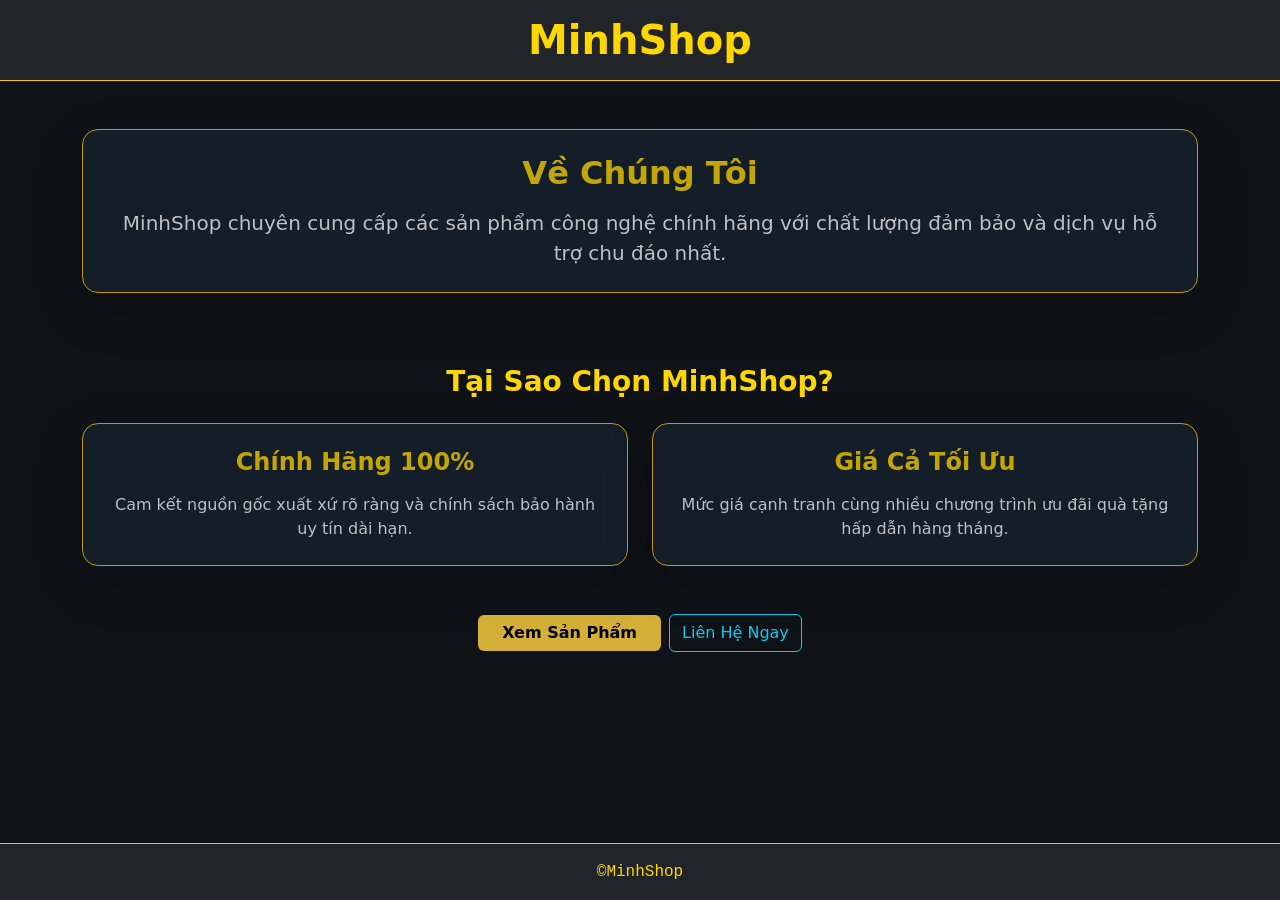
<file: index.html>
<!DOCTYPE html>
<html lang="vi">
<!-- Thẻ gốc, tiếng Việt -->

<head>
  <!-- Phần chứa cấu hình trang web -->

  <meta charset="utf-8">
  <!-- Hiển thị tiếng Việt không lỗi font -->

  <meta name="viewport" content="width=device-width, initial-scale=1.0">
  <!-- Vừa vặn màn hình điện thoại -->

  <title>MinhShop</title>

  <link href="https://cdn.jsdelivr.net/npm/bootstrap@5.3.0/dist/css/bootstrap.min.css" rel="stylesheet">
  <!-- Nhúng giao diện Bootstrap 5 -->

  <style>
    /* CSS tùy chỉnh */
    body {
      background-color: #0f1217; /* Nền đen xám */
      color: #e0e6ed;            /* Chữ trắng xám */
    }
    .text-gold {
      color: #ffd700 !important; /* Chữ màu vàng */
    }
    .btn-gold {
      background-color: #d4af37; /* Nút màu vàng */
      color: #000;                /* Chữ đen */
      font-weight: bold;          /* Chữ in đậm */
      border: none;               /* Bỏ viền nút */
    }
    .btn-gold:hover {
      background-color: #ffdf00; /* Đổi màu khi di chuột vào nút */
      color: #000;
    }
    .content-box {
      background-color: #16222f; /* Nền xanh biển đậm */
      border: 1px solid #1d3557; /* Viền mỏng */
    }
  </style>
</head>

<body class="d-flex flex-column min-vh-100">
  <!-- 
    body: Thẻ chứa nội dung trang
    d-flex: Bật Flexbox
    flex-column: Xếp dọc từ trên xuống
    min-vh-100: Đẩy Footer luôn dính đáy màn hình
  -->

  <!-- ĐẦU TRANG -->
  <div class="p-3 bg-dark text-center border-bottom border-warning shadow-sm">
    <!-- 
      div: Khối chứa
      p-3: Lề trong mức 3
      bg-dark: Nền màu tối
      text-center: Căn giữa chữ
      border-bottom: Viền dưới
      border-warning: Viền màu vàng
      shadow-sm: Đổ bóng nhẹ
    -->
    <h1 class="m-0 fw-bold text-gold">MinhShop</h1>
    <!-- 
      h1: Tiêu đề lớn nhất
      m-0: Bỏ lề ngoài
      fw-bold: In đậm chữ
      text-gold: Chữ màu vàng
    -->
  </div>

  <!-- KHUNG GIỚI THIỆU -->
  <div class="container my-5">
    <!-- 
      container: Gom gọn nội dung vào giữa
      my-5: Lề ngoài trên/dưới mức 5
    -->
    <div class="p-4 content-box rounded-4 shadow-lg border border-warning opacity-75 text-center">
      <!-- 
        p-4: Lề trong mức 4
        content-box: Khung nền xanh
        rounded-4: Bo tròn 4 góc
        shadow-lg: Đổ bóng đậm
        border border-warning: Viền màu vàng
        opacity-75: Làm mờ nhẹ 75%
      -->
      <h2 class="text-gold fw-bold mb-3">Về Chúng Tôi</h2>
      <!-- 
        h2: Tiêu đề cấp 2
        mb-3: Lề ngoài phía dưới mức 3
      -->

      <p class="mb-0 text-light fs-5">MinhShop chuyên cung cấp các sản phẩm công nghệ chính hãng với chất lượng đảm bảo và dịch vụ hỗ trợ chu đáo nhất.</p>
      <!-- 
        p: Đoạn văn bản
        mb-0: Bỏ lề dưới
        text-light: Chữ màu sáng
        fs-5: Cỡ chữ mức 5
      -->
    </div>
  </div>

  <!-- NỘI DUNG CHÍNH -->
  <div class="container my-4 flex-grow-1">
    <!-- flex-grow-1: Tự giãn độ cao chiếm chỗ trống -->

    <h3 class="text-gold fw-bold text-center mb-4">Tại Sao Chọn MinhShop?</h3>
    <!-- h3: Tiêu đề cấp 3 | mb-4: Lề dưới mức 4 -->

    <div class="row g-4">
      <!-- 
        row: Hàng lưới (Grid)
        g-4: Khoảng cách giữa các cột mức 4
      -->

      <!-- CỘT 1 -->
      <div class="col-md-6">
        <!-- col-md-6: Chia đôi màn hình (50% độ rộng) -->
        <div class="p-4 content-box rounded-4 shadow-lg h-100 border border-warning opacity-75 text-center">
          <!-- h-100: Chiều cao 100% bằng cột bên -->
          <h4 class="text-gold fw-bold mb-3">Chính Hãng 100%</h4>
          <!-- h4: Tiêu đề cấp 4 -->
          <p class="m-0 text-light">Cam kết nguồn gốc xuất xứ rõ ràng và chính sách bảo hành uy tín dài hạn.</p>
          <!-- m-0: Bỏ lề ngoài -->
        </div>
      </div>

      <!-- CỘT 2 -->
      <div class="col-md-6">
        <div class="p-4 content-box rounded-4 shadow-lg h-100 border border-warning opacity-75 text-center">
          <h4 class="text-gold fw-bold mb-3">Giá Cả Tối Ưu</h4>
          <p class="m-0 text-light">Mức giá cạnh tranh cùng nhiều chương trình ưu đãi quà tặng hấp dẫn hàng tháng.</p>
        </div>
      </div>

    </div>

    <!-- CÁC NÚT ĐIỀU HƯỚNG -->
    <div class="d-flex justify-content-center align-items-center gap-2 mt-5">
      <!-- 
        d-flex: Bật Flexbox
        justify-content-center: Căn giữa theo chiều ngang
        align-items-center: Căn giữa theo chiều dọc
        gap-2: Khoảng cách giữa 2 nút mức 2
        mt-5: Lề trên mức 5
      -->
      <a href="index1.html" class="btn btn-gold px-4">Xem Sản Phẩm</a>
      <!-- 
        a: Link chuyển trang
        href="...": Đường dẫn đích
        btn: Kiểu nút bấm
        btn-gold: Nút màu vàng
        px-4: Lề trong trái/phải mức 4
      -->
      <a href="index2.html" class="btn btn-outline-info">Liên Hệ Ngay</a>
      <!-- btn-outline-info: Nút viền màu xanh -->
    </div>
  </div>

  <!-- CHÂN TRANG -->
  <footer class="p-3 bg-dark text-center mt-auto border-top border-warning">
    <!-- 
      footer: Thẻ chân trang
      mt-auto: Đẩy footer xuống vị trí thấp nhất
      border-top: Viền phía trên
    -->
    <p class="m-0 text-gold font-monospace">©MinhShop</p>
    <!-- font-monospace: Font chữ phông máy tính -->
  </footer>

</body>
</html>
</file>
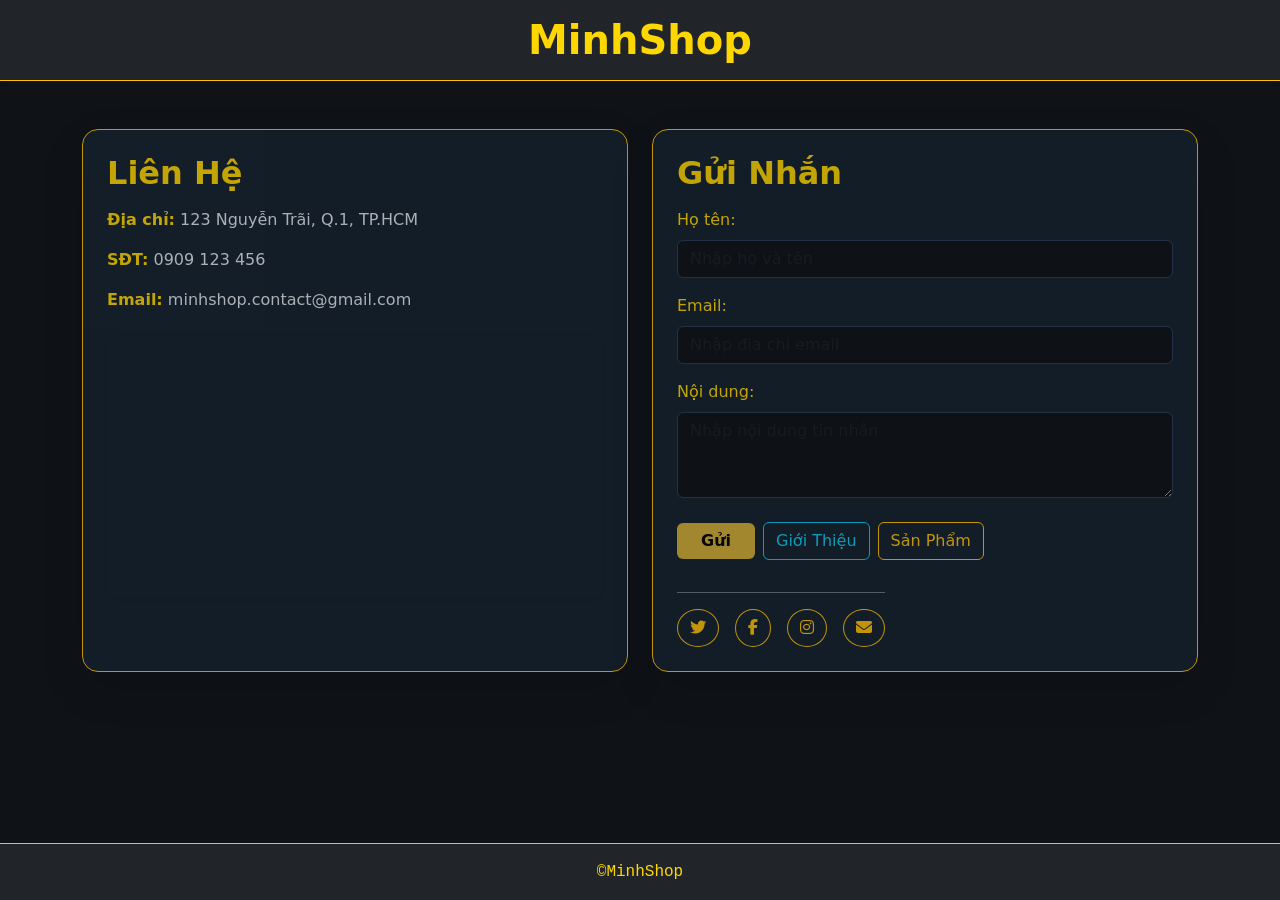
<file: index2.html>
<!DOCTYPE html>
<html lang="vi">
<!-- Thẻ gốc, ngôn ngữ tiếng Việt -->

<head>
  <!-- Chứa cấu hình trang web -->

  <meta charset="utf-8">
  <!-- Hiển thị tiếng Việt không lỗi font -->

  <meta name="viewport" content="width=device-width, initial-scale=1.0">
  <!-- Co giãn vừa vặn màn hình điện thoại -->

  <title>MinhShop</title>

  <link href="https://cdn.jsdelivr.net/npm/bootstrap@5.3.0/dist/css/bootstrap.min.css" rel="stylesheet">
  <!-- Nhúng thư viện Bootstrap 5 -->

  <link rel="stylesheet" href="https://cdnjs.cloudflare.com/ajax/libs/font-awesome/6.4.0/css/all.min.css">
  <!-- Nhúng thư viện icon FontAwesome -->

  <style>
    /* CSS tùy chỉnh */
    body {
      background-color: #0f1217; /* Nền tối */
      color: #e0e6ed;            /* Chữ sáng */
    }
    .text-gold {
      color: #ffd700 !important; /* Chữ màu vàng kim */
    }
    .btn-gold {
      background-color: #d4af37; /* Nút màu vàng */
      color: #000;                /* Chữ đen */
      font-weight: bold;          /* Chữ in đậm */
      border: none;               /* Xóa viền nút */
    }
    .btn-gold:hover {
      background-color: #ffdf00; /* Đổi màu khi di chuột vào nút */
      color: #000;
    }
    .content-box {
      background-color: #16222f; /* Nền khung nội dung */
      border: 1px solid #1d3557; /* Viền mỏng xanh */
    }
    .form-control-dark {
      background-color: #0f1217; /* Ô nhập liệu nền tối */
      color: #ffffff;             /* Chữ nhập vào màu trắng */
      border: 1px solid #2a3d54;  /* Viền xám xanh */
    }
    .form-control-dark:focus {
      background-color: #0f1217;
      color: #ffffff;
      border-color: #d4af37;     /* Viền sáng vàng khi click chọn */
      box-shadow: 0 0 0 0.25rem rgba(212, 175, 55, 0.25); /* Đổ bóng vàng */
    }
    .social-icon-bordered {
      width: 38px;
      height: 38px;
      display: inline-flex;
      align-items: center;
      justify-content: center;
      font-size: 1.1rem;
      color: #ffd700;
      background-color: #0f1217;
      border: 1px solid #d4af37;
      border-radius: 8px;        /* Bo tròn nhẹ nút icon */
      text-decoration: none;
      transition: all 0.3s ease; /* Chuyển động mượt */
      box-shadow: 0 2px 5px rgba(0, 0, 0, 0.5);
    }
    .social-icon-bordered:hover {
      color: #000;
      background-color: #ffd700;
      border-color: #ffdf00;
      transform: translateY(-2px); /* Nhô nhẹ lên khi di chuột vào */
      box-shadow: 0 0 10px rgba(255, 215, 0, 0.6);
    }
  </style>
</head>

<body class="d-flex flex-column min-vh-100">
  <!-- 
    body: Thẻ chứa nội dung
    d-flex: Bật Flexbox
    flex-column: Xếp dọc các khối
    min-vh-100: Đẩy Footer luôn dính đáy màn hình
  -->

  <!-- HEADER (ĐẦU TRANG) -->
  <div class="p-3 bg-dark text-center border-bottom border-warning shadow-sm">
    <!-- 
      div: Khối chứa
      p-3: Lề trong mức 3
      bg-dark: Nền màu tối
      text-center: Căn giữa chữ
      border-bottom: Viền ở cạnh dưới
      border-warning: Viền màu vàng
      shadow-sm: Đổ bóng nhẹ
    -->
    <h1 class="m-0 fw-bold text-gold">MinhShop</h1>
    <!-- 
      h1: Tiêu đề lớn nhất
      m-0: Bỏ lề ngoài
      fw-bold: Chữ in đậm
      text-gold: Chữ màu vàng kim
    -->
  </div>

  <!-- NỘI DUNG CHÍNH -->
  <div class="container my-5 flex-grow-1">
    <!-- 
      container: Gom gọn nội dung vào giữa
      my-5: Lề trên/dưới mức 5
      flex-grow-1: Tự giãn độ cao chiếm khoảng trống
    -->
    <div class="row g-4">
      <!-- 
        row: Hàng trong hệ thống lưới
        g-4: Khoảng cách giữa các cột mức 4
      -->

      <!-- CỘT TRÁI: THÔNG TIN LIÊN HỆ & BẢN ĐỒ -->
      <div class="col-md-6">
        <!-- col-md-6: Chia đôi màn hình (50% độ rộng) -->
        <div class="p-4 content-box rounded-4 shadow-lg h-100 border border-warning opacity-75">
          <!-- 
            p-4: Lề trong mức 4
            content-box: Khung nền xanh
            rounded-4: Bo tròn 4 góc
            shadow-lg: Đổ bóng đậm
            h-100: Chiều cao 100% bằng cột bên
            border border-warning: Viền màu vàng
            opacity-75: Làm mờ nhẹ 75%
          -->
          <h2 class="text-gold fw-bold mb-3">Liên Hệ</h2>
          <!-- 
            h2: Tiêu đề cấp 2
            mb-3: Lề dưới mức 3
          -->

          <p><b class="text-gold">Địa chỉ:</b> 123 Nguyễn Trãi, Q.1, TP.HCM</p>
          <!-- 
            p: Đoạn văn
            b: Thẻ in đậm văn bản
          -->

          <p><b class="text-gold">SĐT:</b> 0909 123 456</p>
          <p><b class="text-gold">Email:</b> minhshop.contact@gmail.com</p>
          
          <!-- Bản đồ Google Map -->
          <iframe 
            src="https://www.google.com/maps/embed?pb=!1m18!1m12!1m3!1d3919.6696086202425!2d106.68006831480063!3d10.762201292330756!2m3!1f0!2f0!3f0!3m2!1i1024!2i768!4f13.1!3m3!1m2!1s0x31752f1b7c3ed289%3A0xa06648f9a50a10c2!2zTmd1eeG7gW4gVHLDo2ksIFE1LCBUaMOgbmggcGjhu5EgSOG7kyBDaMOtIE1pbmgsIFZp4buHdCBOYW0!5e0!3m2!1svi!2s!4v1650000000000!5m2!1svi!2s" 
            width="100%" 
            height="260" 
            style="border:0;"
            class="rounded-3 shadow-sm mt-2">
          </iframe>
          <!-- 
            iframe: Thẻ nhúng trang web/bản đồ bên ngoài
            width="100%": Rộng tràn khung
            rounded-3: Bo góc mức 3
            mt-2: Lề trên mức 2
          -->
        </div>
      </div>

      <!-- CỘT PHẢI: FORM GỬI TIN NHẮN -->
      <div class="col-md-6">
        <div class="p-4 content-box rounded-4 shadow-lg h-100 border border-warning opacity-75">
          <h2 class="text-gold fw-bold mb-3">Gửi Nhắn</h2>
          
          <form>
            <!-- form: Khung chứa các ô nhập tin nhắn -->

            <div class="mb-3">
              <label class="form-label text-gold">Họ tên:</label>
              <!-- 
                label: Nhãn tên ô nhập
                form-label: Định dạng nhãn chuẩn
              -->

              <input type="text" class="form-control form-control-dark" placeholder="Nhập họ và tên">
              <!-- 
                input: Ô nhập dòng ngắn
                type="text": Nhập văn bản
                form-control: Kiểu ô nhập Bootstrap
                placeholder: Chữ gợi ý ẩn
              -->
            </div>
            
            <div class="mb-3">
              <label class="form-label text-gold">Email:</label>
              <input type="email" class="form-control form-control-dark" placeholder="Nhập địa chỉ email">
              <!-- type="email": Ô nhập định dạng email -->
            </div>
            
            <div class="mb-3">
              <label class="form-label text-gold">Nội dung:</label>
              <textarea class="form-control form-control-dark" rows="3" placeholder="Nhập nội dung tin nhắn"></textarea>
              <!-- 
                textarea: Ô nhập văn bản nhiều dòng
                rows="3": Chiều cao bằng 3 dòng văn bản
              -->
            </div>
            
            <!-- Nút bấm và icon mạng xã hội -->
            <div class="d-flex align-items-center justify-content-between flex-wrap gap-2 mt-4">
              <!-- 
                justify-content-between: Đẩy các nhóm ra 2 mép
                flex-wrap: Tự động xuống dòng khi thiếu không gian
                gap-2: Khoảng cách các phần tử mức 2
                mt-4: Lề trên mức 4
              -->
              <div class="d-flex align-items-center gap-2">
                <!-- align-items-center: Căn thẳng hàng theo chiều dọc -->

                <button type="button" class="btn btn-gold px-4">Gửi</button>
                <!-- 
                  button: Nút bấm
                  px-4: Lề trong trái/phải mức 4
                -->

                <a href="index1.html" class="btn btn-outline-info">Giới Thiệu</a>
                <!-- btn-outline-info: Nút viền màu xanh thông tin -->

                <a href="index.html" class="btn btn-outline-warning">Sản Phẩm</a>
                <!-- btn-outline-warning: Nút viền màu vàng cảnh báo -->
              </div>

              <!-- Dãy icon mạng xã hội -->
              <div class="text-center mt-4 pt-3 border-top border-secondary">
                <!-- 
                  pt-3: Lề trong phía trên mức 3
                  border-top: Viền ở cạnh trên
                  border-secondary: Viền màu xám
                -->
                <div class="d-flex justify-content-center gap-3">
                  <!-- gap-3: Khoảng cách giữa các icon mức 3 -->

                  <a href="https://www.twitter.com" target="_blank" class="btn btn-outline-warning social-avatar rounded-circle">
                    <!-- 
                      target="_blank": Mở trang liên kết trong tab mới
                      rounded-circle: Bo tròn tuyệt đối thành hình tròn
                    -->
                    <i class="fab fa-twitter"></i>
                    <!-- 
                      i: Thẻ chứa icon
                      fab fa-twitter: Class hiển thị logo Twitter từ FontAwesome
                    -->
                  </a>

                  <a href="https://www.facebook.com" target="_blank" class="btn btn-outline-warning social-avatar rounded-circle">
                    <i class="fab fa-facebook-f"></i>
                    <!-- fab fa-facebook-f: Class logo Facebook -->
                  </a>

                  <a href="https://www.instagram.com" target="_blank" class="btn btn-outline-warning social-avatar rounded-circle">
                    <i class="fab fa-instagram"></i>
                    <!-- fab fa-instagram: Class logo Instagram -->
                  </a>

                  <a href="https://www.gmail.com" target="_blank" class="btn btn-outline-warning social-avatar rounded-circle">
                    <i class="fas fa-envelope"></i>
                    <!-- fas fa-envelope: Class biểu tượng Hòm thư/Email -->
                  </a>
                </div>
              </div>
            </div>
          </form>
        </div>
      </div>
    </div>
  </div>
  
  <!-- FOOTER (CHÂN TRANG) -->
  <footer class="p-3 bg-dark text-center mt-auto border-top border-warning">
    <!-- 
      footer: Thẻ chân trang
      mt-auto: Tự đẩy footer xuống đáy
      border-top: Viền phía trên
    -->
    <p class="m-0 text-gold font-monospace">©MinhShop</p>
    <!-- font-monospace: Font chữ kiểu máy tính -->
  </footer>

</body>
</html>
</file>
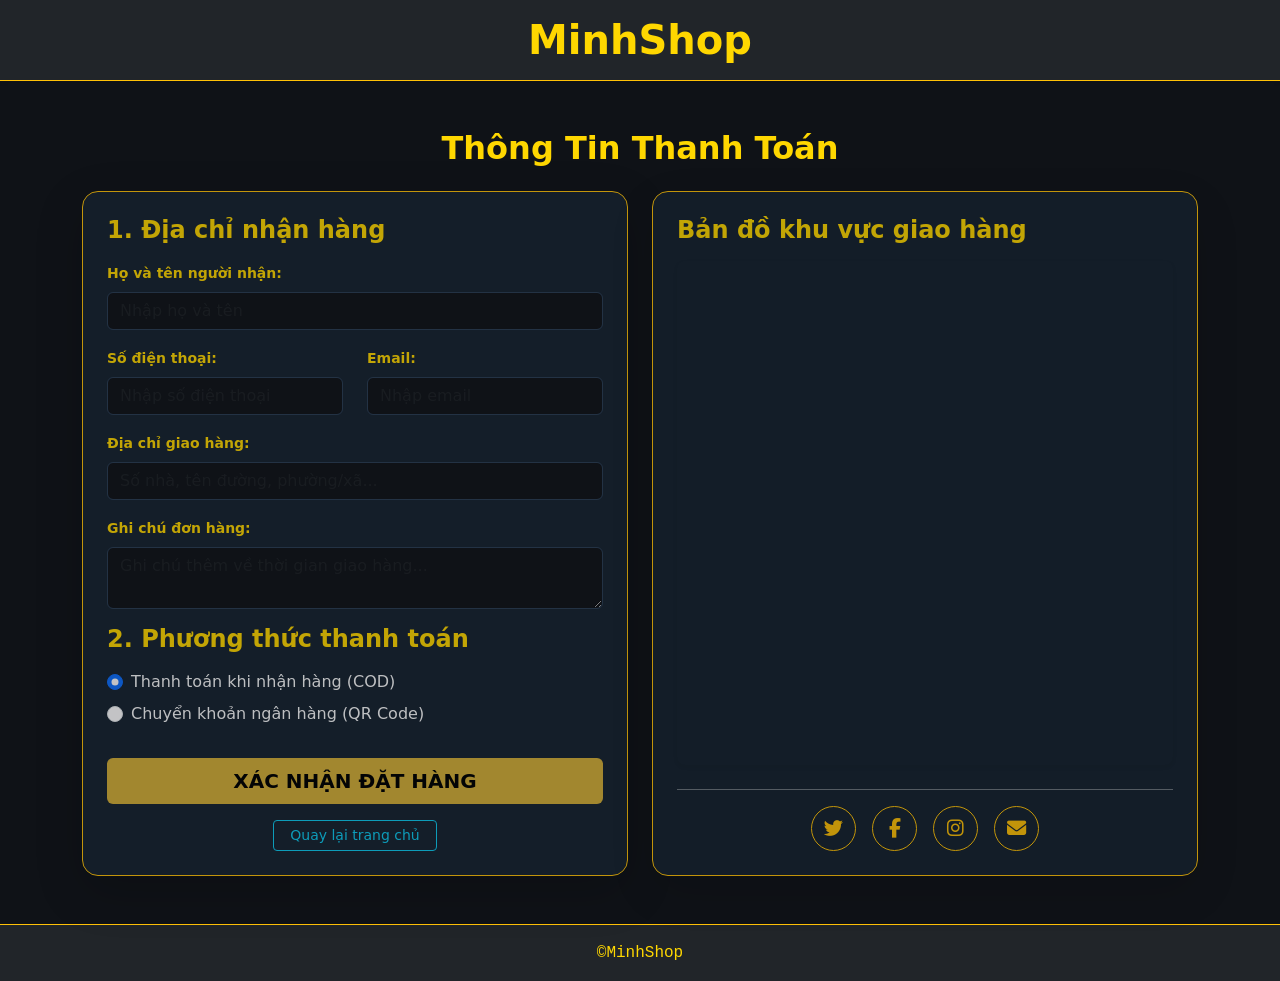
<file: index3.html>
<!DOCTYPE html>
<html lang="vi">
<!-- Thẻ gốc, ngôn ngữ tiếng Việt -->

<head>
  <!-- Chứa cấu hình trang web -->

  <meta charset="UTF-8">
  <!-- Hiển thị tiếng Việt không lỗi font -->

  <meta name="viewport" content="width=device-width, initial-scale=1.0">
  <!-- Co giãn vừa vặn màn hình điện thoại -->

  <title>Thanh Toán - MinhShop</title>

  <link href="https://cdn.jsdelivr.net/npm/bootstrap@5.3.0/dist/css/bootstrap.min.css" rel="stylesheet">
  <!-- Nhúng thư viện Bootstrap 5 -->

  <link rel="stylesheet" href="https://cdnjs.cloudflare.com/ajax/libs/font-awesome/6.4.0/css/all.min.css">
  <!-- Nhúng thư viện icon FontAwesome -->

  <style>
    /* CSS tùy chỉnh */
    body {
      background-color: #0f1217; /* Nền đen/tối sang trọng */
      color: #e0e6ed;            /* Chữ xám sáng */
    }
    .text-gold {
      color: #ffd700 !important; /* Chữ màu vàng kim */
    }
    .btn-gold {
      background-color: #d4af37; /* Nút màu vàng */
      color: #000;                /* Chữ đen */
      font-weight: bold;          /* Chữ in đậm */
      border: none;               /* Xóa viền nút */
    }
    .btn-gold:hover {
      background-color: #ffdf00; /* Đổi màu khi di chuột vào nút */
      color: #000;
    }
    .content-box {
      background-color: #16222f; /* Nền khung nội dung màu xanh biển tối */
      border: 1px solid #1d3557; /* Viền mỏng xanh */
    }
    .form-control-dark {
      background-color: #0f1217; /* Ô nhập liệu nền tối */
      color: #ffffff;             /* Chữ nhập vào màu trắng */
      border: 1px solid #2a3d54;  /* Viền xám xanh */
    }
    .form-control-dark:focus {
      background-color: #0f1217;
      color: #ffffff;
      border-color: #d4af37;     /* Viền sáng vàng khi click chọn */
      box-shadow: 0 0 0 0.25rem rgba(212, 175, 55, 0.25); /* Đổ bóng vàng */
    }
    .social-avatar {
      width: 45px;
      height: 45px;
      border-radius: 50%;        /* Bo tròn tuyệt đối thành hình tròn */
      display: inline-flex;
      align-items: center;
      justify-content: center;
      font-size: 1.2rem;
      transition: all 0.3s ease; /* Chuyển động mượt */
    }
    .social-avatar:hover {
      transform: scale(1.15);    /* Phóng to 15% khi di chuột vào */
    }
  </style>
</head>

<body class="d-flex flex-column min-vh-100">
  <!-- 
    body: Thẻ chứa toàn bộ nội dung
    d-flex: Bật Flexbox
    flex-column: Xếp các khối theo chiều dọc
    min-vh-100: Đẩy Footer luôn nằm dính đáy màn hình
  -->

  <!-- HEADER (ĐẦU TRANG) -->
  <div class="p-3 bg-dark text-center border-bottom border-warning shadow-sm">
    <!-- 
      div: Khối chứa
      p-3: Lề trong mức 3
      bg-dark: Nền màu tối
      text-center: Căn giữa chữ
      border-bottom: Viền ở cạnh dưới
      border-warning: Viền màu vàng
      shadow-sm: Đổ bóng nhẹ
    -->
    <h1 class="m-0 fw-bold text-gold">MinhShop</h1>
    <!-- 
      h1: Tiêu đề lớn nhất
      m-0: Bỏ lề ngoài
      fw-bold: Chữ in đậm
      text-gold: Chữ màu vàng kim
    -->
  </div>

  <!-- NỘI DUNG CHÍNH -->
  <div class="container my-5 flex-grow-1">
    <!-- 
      container: Gom gọn nội dung vào giữa
      my-5: Lề trên/dưới mức 5
      flex-grow-1: Tự giãn độ cao chiếm khoảng trống
    -->
    <h2 class="text-center text-gold fw-bold mb-4">Thông Tin Thanh Toán</h2>
    <!-- 
      h2: Tiêu đề cấp 2
      mb-4: Lề dưới mức 4
    -->

    <form action="index.html" method="GET">
      <!-- 
        form: Biểu mẫu chứa các ô nhập dữ liệu
        action="index.html": Chuyển về trang chủ sau khi bấm gửi
        method="GET": Phương thức gửi dữ liệu qua URL
      -->
      <div class="row g-4">
        <!-- 
          row: Hàng trong hệ thống lưới Bootstrap
          g-4: Khoảng cách giữa các cột mức 4
        -->

        <!-- CỘT TRÁI: FORM ĐIỀN THÔNG TIN -->
        <div class="col-md-6">
          <!-- col-md-6: Chia đôi màn hình (chiếm 50% độ rộng) -->
          <div class="p-4 content-box rounded-4 shadow-lg border border-warning opacity-75 h-100">
            <!-- 
              p-4: Lề trong mức 4
              content-box: Nền xanh đen tùy chỉnh
              rounded-4: Bo tròn 4 góc
              shadow-lg: Đổ bóng đậm
              border border-warning: Viền màu vàng
              opacity-75: Độ mờ 75%
              h-100: Chiều cao 100% bằng cột bên
            -->
            <h4 class="text-gold fw-bold mb-3">1. Địa chỉ nhận hàng</h4>
            <!-- h4: Tiêu đề cấp 4 -->
            
            <div class="mb-3">
              <!-- mb-3: Lề dưới mức 3 -->
              <label class="form-label text-gold small fw-bold">Họ và tên người nhận:</label>
              <!-- 
                label: Nhãn tên ô nhập
                form-label: Định dạng nhãn chuẩn
                small: Chữ cỡ nhỏ
              -->
              <input type="text" class="form-control form-control-dark" placeholder="Nhập họ và tên" required>
              <!-- 
                input: Ô nhập dòng ngắn
                type="text": Định dạng văn bản
                form-control: Kiểu ô nhập chuẩn Bootstrap
                placeholder: Chữ gợi ý mờ
                required: Bắt buộc phải nhập mới cho gửi
              -->
            </div>

            <div class="row">
              <!-- Hàng con chia nhỏ cột -->
              <div class="col-md-6 mb-3">
                <label class="form-label text-gold small fw-bold">Số điện thoại:</label>
                <input type="tel" class="form-control form-control-dark" placeholder="Nhập số điện thoại" required>
                <!-- type="tel": Định dạng nhập số điện thoại -->
              </div>
              <div class="col-md-6 mb-3">
                <label class="form-label text-gold small fw-bold">Email:</label>
                <input type="email" class="form-control form-control-dark" placeholder="Nhập email">
                <!-- type="email": Định dạng nhập địa chỉ email -->
              </div>
            </div>

            <div class="mb-3">
              <label class="form-label text-gold small fw-bold">Địa chỉ giao hàng:</label>
              <input type="text" class="form-control form-control-dark" placeholder="Số nhà, tên đường, phường/xã..." required>
            </div>

            <div class="mb-3">
              <label class="form-label text-gold small fw-bold">Ghi chú đơn hàng:</label>
              <textarea class="form-control form-control-dark" rows="2" placeholder="Ghi chú thêm về thời gian giao hàng..."></textarea>
              <!-- 
                textarea: Ô nhập văn bản nhiều dòng
                rows="2": Chiều cao bằng 2 dòng văn bản
              -->
            </div>

            <h4 class="text-gold fw-bold my-3">2. Phương thức thanh toán</h4>
            <!-- my-3: Lề trên và dưới mức 3 -->

            <div class="mb-2">
              <div class="form-check">
                <!-- form-check: Khung chứa nút chọn radio/checkbox -->
                <input class="form-check-input" type="radio" name="payment" id="cod" checked>
                <!-- 
                  type="radio": Nút chọn 1 trong nhiều
                  name="payment": Gom nhóm các lựa chọn
                  checked: Mặc định được chọn sẵn
                -->
                <label class="form-check-label text-light" for="cod">
                  <!-- for="cod": Bấm vào chữ cũng kích hoạt nút có id="cod" -->
                  Thanh toán khi nhận hàng (COD)
                </label>
              </div>
            </div>

            <div class="mb-3">
              <div class="form-check">
                <input class="form-check-input" type="radio" name="payment" id="bank">
                <label class="form-check-label text-light" for="bank">
                  Chuyển khoản ngân hàng (QR Code)
                </label>
              </div>
            </div>

            <button type="submit" class="btn btn-gold w-100 fw-bold py-2 fs-5 my-3">XÁC NHẬN ĐẶT HÀNG</button>
            <!-- 
              button: Nút bấm
              type="submit": Nút gửi form
              w-100: Độ rộng tràn 100%
              py-2: Lề trong trên/dưới mức 2
              fs-5: Cỡ chữ mức 5
            -->

            <div class="text-center">
              <a href="index.html" class="btn btn-outline-info btn-sm px-3">Quay lại trang chủ</a>
              <!-- 
                a: Thẻ liên kết
                btn-outline-info: Nút viền xanh thông tin
                btn-sm: Cỡ nút nhỏ
                px-3: Lề trong trái/phải mức 3
              -->
            </div>
          </div>
        </div>

        <!-- CỘT PHẢI: MAP & AVATAR MẠNG XÃ HỘI NẰM DƯỚI MAP -->
        <div class="col-md-6">
          <div class="p-4 content-box rounded-4 shadow-lg border border-warning opacity-75 h-100 d-flex flex-column">
            <!-- d-flex flex-column: Bật Flexbox xếp dọc các phần tử bên trong -->
            
            <h4 class="text-gold fw-bold mb-3">Bản đồ khu vực giao hàng</h4>
            
            <div class="flex-grow-1" style="min-height: 280px;">
              <!-- flex-grow-1: Tự mở rộng chiếm hết khoảng trống dọc còn lại -->
              <iframe 
                src="https://www.google.com/maps/embed?pb=!1m18!1m12!1m3!1d3919.6696086202425!2d106.68006831480063!3d10.762201292330756!2m3!1f0!2f0!3f0!3m2!1i1024!2i768!4f13.1!3m3!1m2!1s0x31752f1b7c3ed289%3A0xa06648f9a50a10c2!2zTmd1eeG7gW4gVHLDo2ksIFE1LCBUaMOgbmggcGjhu5EgSOG7kyBDaMOtIE1pbmgsIFZp4buHdCBOYW0!5e0!3m2!1svi!2s!4v1650000000000!5m2!1svi!2s" 
                width="100%" 
                height="100%" 
                style="border:0; min-height: 280px;" 
                class="rounded-3 shadow-sm"
                allowfullscreen="" 
                loading="lazy">
              </iframe>
              <!-- 
                iframe: Thẻ nhúng bản đồ Google Maps
                allowfullscreen="": Cho phép mở toàn màn hình
                loading="lazy": Tải chậm bản đồ để tăng tốc độ trang web
              -->
            </div>

            <!-- AVATAR MẠNG XÃ HỘI DẠNG HÌNH TRÒN -->
            <div class="text-center mt-4 pt-3 border-top border-secondary">
              <!-- 
                pt-3: Lề trong phía trên mức 3
                border-top: Viền ở cạnh trên
                border-secondary: Viền màu xám
              -->
              <div class="d-flex justify-content-center gap-3">
                <!-- 
                  justify-content-center: Căn giữa các icon
                  gap-3: Khoảng cách giữa các icon mức 3
                -->
                <a href="https://www.twitter.com" target="_blank" class="btn btn-outline-warning social-avatar rounded-circle">
                  <!-- 
                    target="_blank": Mở liên kết ở tab mới
                    rounded-circle: Bo tròn thành hình tròn
                  -->
                  <i class="fab fa-twitter"></i>
                  <!-- i: Thẻ chứa icon Twitter -->
                </a>

                <a href="https://www.facebook.com" target="_blank" class="btn btn-outline-warning social-avatar rounded-circle">
                  <i class="fab fa-facebook-f"></i>
                  <!-- i: Icon Facebook -->
                </a>

                <a href="https://www.instagram.com" target="_blank" class="btn btn-outline-warning social-avatar rounded-circle">
                  <i class="fab fa-instagram"></i>
                  <!-- i: Icon Instagram -->
                </a>

                <a href="https://www.gmail.com" target="_blank" class="btn btn-outline-warning social-avatar rounded-circle">
                  <i class="fas fa-envelope"></i>
                  <!-- i: Icon Email/Hòm thư -->
                </a>
              </div>
            </div>
          </div>
        </div>
      </div>
    </form>
  </div>

  <!-- FOOTER (CHÂN TRANG) -->
  <footer class="p-3 bg-dark text-center mt-auto border-top border-warning">
    <!-- 
      footer: Thẻ chân trang
      mt-auto: Tự đẩy footer xuống đáy màn hình
    -->
    <p class="m-0 text-gold font-monospace">©MinhShop</p>
    <!-- font-monospace: Font chữ kiểu máy tính -->
  </footer>

</body>
</html>
</file>
